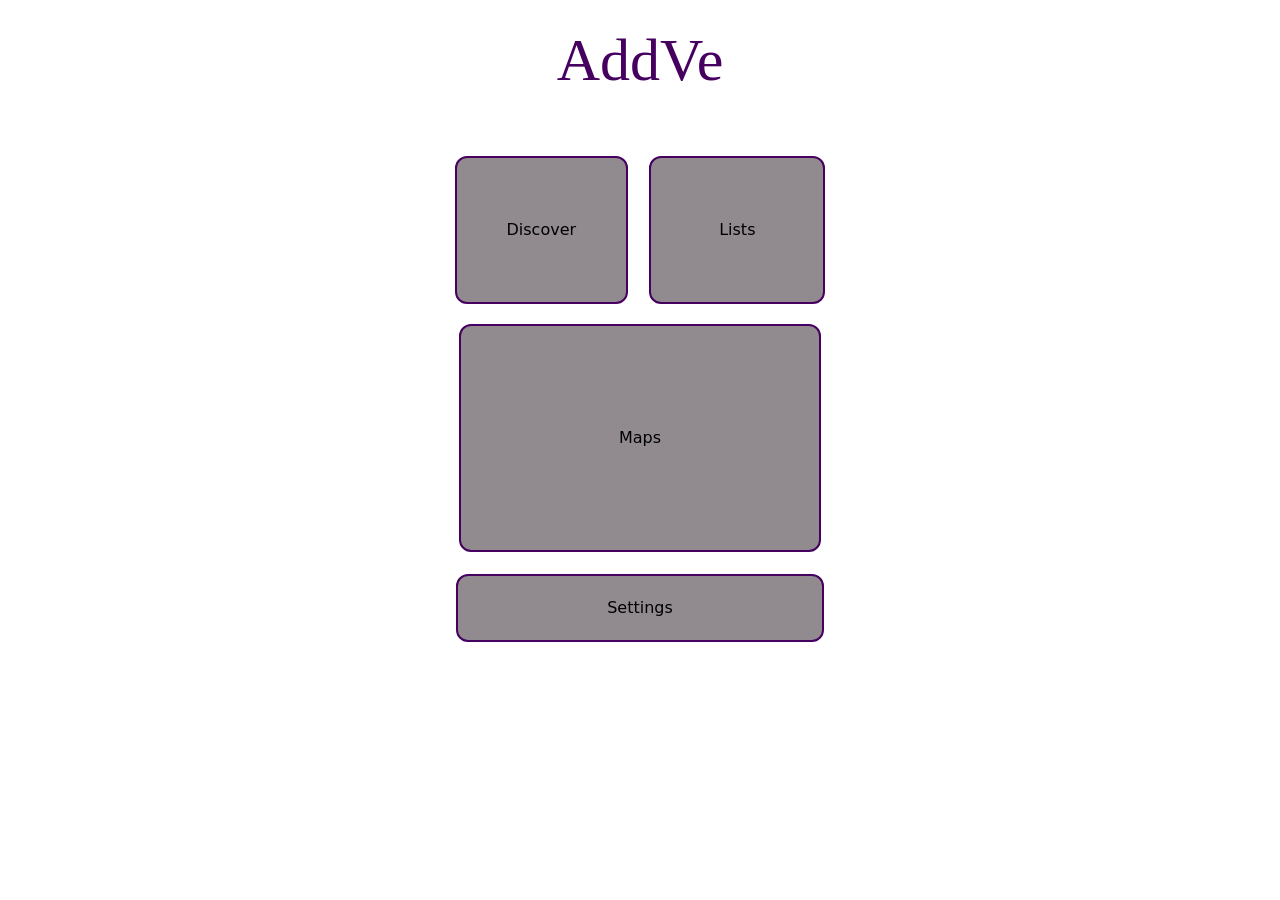
<file: home.html>
<!DOCTYPE html>
<html lang="en">
<head>
        <meta charset="utf-8">
        <meta name="viewport" content="width=device-width, initial-scale=1">
        <link href="https://cdn.jsdelivr.net/npm/bootstrap@5.3.0/dist/css/bootstrap.min.css" rel="stylesheet">
        <script src="https://cdn.jsdelivr.net/npm/bootstrap@5.3.0/dist/js/bootstrap.bundle.min.js"></script>
        <link rel="stylesheet" type="text/css" href="style.css" />
</head>
<body>
<div class="container pb-5">
    <br>
    <h1 class= "logo"><center>AddVe</center></h1>
</div>
<div class="text-center">
    <a href="discover.html"><button class="discoverbutton discoverbutton small-width">Discover</button></a>
    <a href="yourlist.html"><button class="yourlistbutton yourlistbutton small-width">Lists</button></a>
</div>
<div class="text-center">
    <a href="map.html"><button class="mapbutton mapbutton small-width2">Maps</button></a>
</div>
<div class="text-center">
    <a href="settings.html"><button class="settingsbutton settingsbutton small-width2">Settings</button></a>
</div>
</body>
</html>
</file>
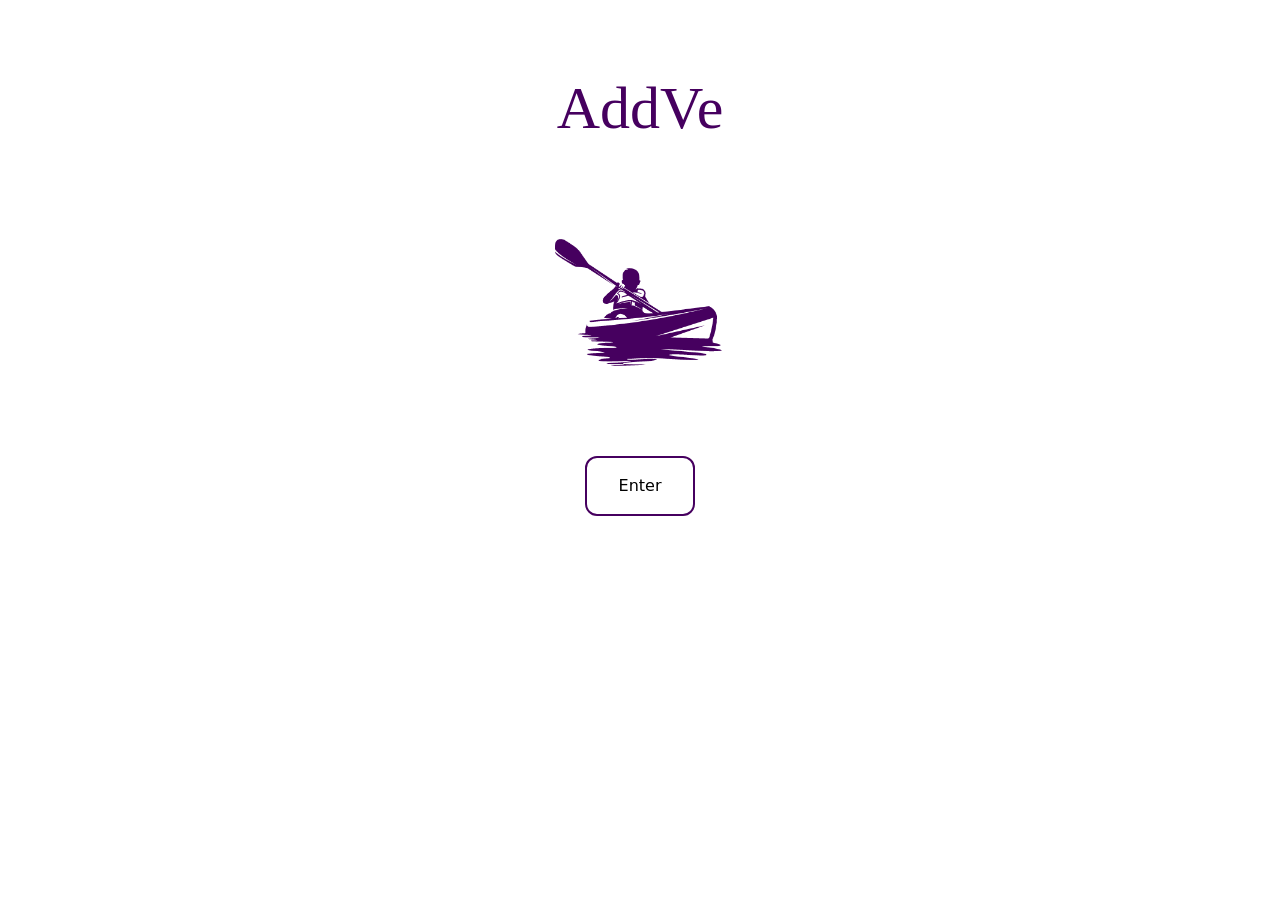
<file: main.html>
<!DOCTYPE html>
<html lang="en">
<head>
  <meta charset="utf-8">
  <meta name="viewport" content="width=device-width, initial-scale=1">
  <link href="https://cdn.jsdelivr.net/npm/bootstrap@5.3.0/dist/css/bootstrap.min.css" rel="stylesheet">
  <script src="https://cdn.jsdelivr.net/npm/bootstrap@5.3.0/dist/js/bootstrap.bundle.min.js"></script>
  <link rel="stylesheet" type="text/css" href="style.css" />
</head>
<body>
 
<div class="container">
        <br><br><br>
        <h1 class= "logo"><center>AddVe</center></h1>
        <img src="Images/logoaddme.png" alt="Logo" class= "mx-auto d-block" style="width:300px;height:300px;">
        <center><a href="home.html"><button class="enterbutton1 enterbutton1">Enter</button></a></center>
</div>

</body>
</html>
</file>
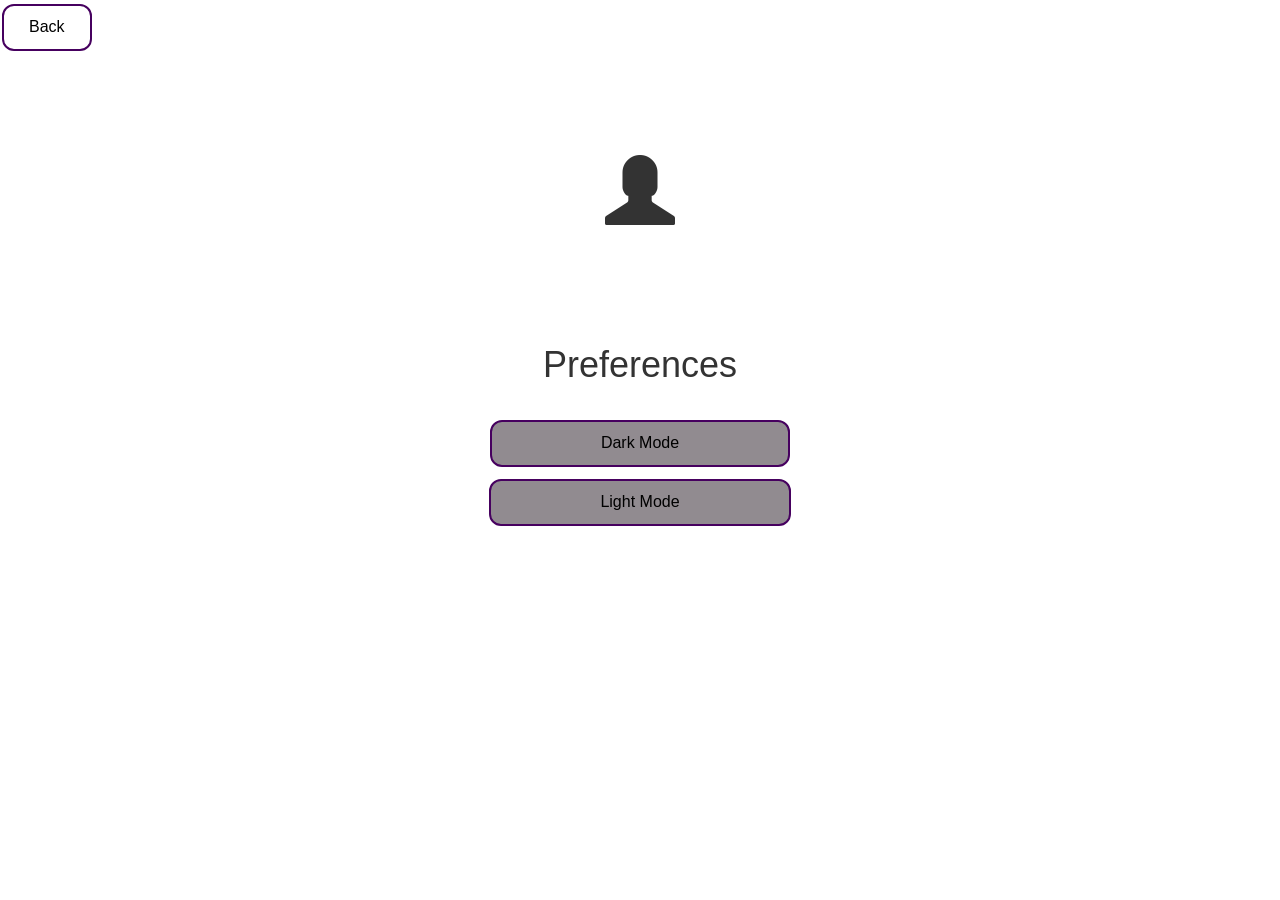
<file: settings.html>
<html>
<head>
        <link rel="stylesheet" type="text/css" href="style.css" />
        <link rel="stylesheet" href="https://maxcdn.bootstrapcdn.com/bootstrap/3.3.7/css/bootstrap.min.css">
<body>
    <a href="home.html"><button class="backbutton backbutton">Back</button></a>
<div class="text-center">
    <i class="glyphicon glyphicon-user"></i>
    <h1>Preferences</h1>
    <br>
<div class="text-center">
    <button class="themedarkbutton themedarkbutton small-width2" onclick=" document.body.style.backgroundColor = 'black'; ">Dark Mode</button></div>
<div class="text-center">
    <button class="themelightbutton themelightbutton small-width2" onclick=" document.body.style.backgroundColor = 'white'; ">Light Mode</button></div>
</div>
</body>
</head>
</html>
</file>
<file: style.css>
/*Background Color*/
body {
    background-color: rgb(255, 255, 255);
}
/*Logo Specifications*/
.logo {
    font-family: Copperplate, "Copperplate Gothic Light", fantasy;
    font-size: 60px;
    color: rgb(70, 0, 95);
}
/*Main Screen Enter Button*/
.enterbutton1 {
    border: none;
    color: white;
    padding: 16px 32px;
    text-align: center;
    text-decoration: none;
    display: inline-block;
    font-size: 16px;
    margin: 4px 2px;
    transition-duration: 0.4s;
    cursor: pointer;
}
  
.enterbutton1 {
    background-color: white; 
    color: black; 
    border: 2px solid rgb(70, 0, 95);
}
  
.enterbutton1:hover {
    background-color: rgb(70, 0, 95);
    color: white;
}

.enterbutton1 {border-radius: 12px;}

/*Back Button*/

.backbutton {
    border: none;
    color: white;
    padding: 10px 25px;
    text-align: center;
    text-decoration: none;
    display: inline-block;
    font-size: 16px;
    margin: 4px 2px;
    transition-duration: 0.4s;
    cursor: pointer;
}
  
.backbutton {
    background-color: white; 
    color: black; 
    border: 2px solid rgb(70, 0, 95);
}
  
.backbutton:hover {
    background-color: rgb(70, 0, 95);
    color: white;
}

.backbutton {border-radius: 12px;}

/*Discover Button*/

.discoverbutton {
    border: none;
    color: white;
    padding: 60px 50px;
    text-align: center;
    text-decoration: none;
    display: inline-block;
    font-size: 16px;
    margin: 4px 8px;
    transition-duration: 0.4s;
    cursor: pointer;
}

.discoverbutton {
    background-color: rgba(63, 51, 61, 0.568); 
    color: black; 
    border: 2px solid rgb(70, 0, 95);
}
  
.discoverbutton:hover {
    background-color: rgb(70, 0, 95);
    color: white;
}

.discoverbutton {border-radius: 12px;}

/*Your Lists Buttons*/

.yourlistbutton {
    border: none;
    color: white;
    padding: 60px 68px;
    text-align: center;
    text-decoration: none;
    display: inline-block;
    font-size: 16px;
    margin: 4px 8px;
    transition-duration: 0.4s;
    cursor: pointer;
}

.yourlistbutton {
    background-color: rgba(63, 51, 61, 0.568); 
    color: black; 
    border: 2px solid rgb(70, 0, 95);
}
  
.yourlistbutton:hover {
    background-color: rgb(70, 0, 95);
    color: white;
}

.yourlistbutton {border-radius: 12px;}

/*Maps*/

.mapbutton {
    border: none;
    color: white;
    padding: 100px 158px;
    text-align: center;
    text-decoration: none;
    display: inline-block;
    font-size: 16px;
    margin: 16px 8px;
    transition-duration: 0.4s;
    cursor: pointer;
}

.mapbutton {
    background-color: rgba(63, 51, 61, 0.568); 
    color: black; 
    border: 2px solid rgb(70, 0, 95);
}
  
.mapbutton:hover {
    background-color: rgb(70, 0, 95);
    color: white;
}

.mapbutton {border-radius: 12px;}

/*Settings Button*/

.settingsbutton {
    border: none;
    color: white;
    padding: 20px 149px;
    text-align: center;
    text-decoration: none;
    display: inline-block;
    font-size: 16px;
    margin: 6px 8px;
    transition-duration: 0.4s;
    cursor: pointer;
}

.settingsbutton {
    background-color: rgba(63, 51, 61, 0.568); 
    color: black; 
    border: 2px solid rgb(70, 0, 95);
}
  
.settingsbutton:hover {
    background-color: rgb(70, 0, 95);
    color: white;
}

.settingsbutton {border-radius: 12px;}

/*Glyphicon*/

.glyphicon {
    font-size: 70px;
    padding: 100px 0px;
}

/*Button Adjustments*/

@media (max-width: 370px){
    button.small-width{
        width: 45%;
    }
    button.small-width2{
        width: 95%;
    }   
}

/*Dark Theme Button*/

.themedarkbutton {
    border: none;
    color: white;
    padding: 10px 109px;
    text-align: center;
    text-decoration: none;
    display: inline-block;
    font-size: 16px;
    margin: 6px 8px;
    transition-duration: 0.4s;
    cursor: pointer;
}

.themedarkbutton {
    background-color: rgba(63, 51, 61, 0.568); 
    color: black; 
    border: 2px solid rgb(70, 0, 95);
}
  
.themedarkbutton:hover {
    background-color: rgb(70, 0, 95);
    color: white;
}

.themedarkbutton {border-radius: 12px;}
 
/*Light Theme Button*/

.themelightbutton {
    border: none;
    color: white;
    padding: 10px 109px;
    text-align: center;
    text-decoration: none;
    display: inline-block;
    font-size: 16px;
    margin: 6px 8px;
    transition-duration: 0.4s;
    cursor: pointer;
}

.themelightbutton {
    background-color: rgba(63, 51, 61, 0.568); 
    color: black; 
    border: 2px solid rgb(70, 0, 95);
}
  
.themelightbutton:hover {
    background-color: rgb(70, 0, 95);
    color: white;
}

.themelightbutton {border-radius: 12px;}
</file>
